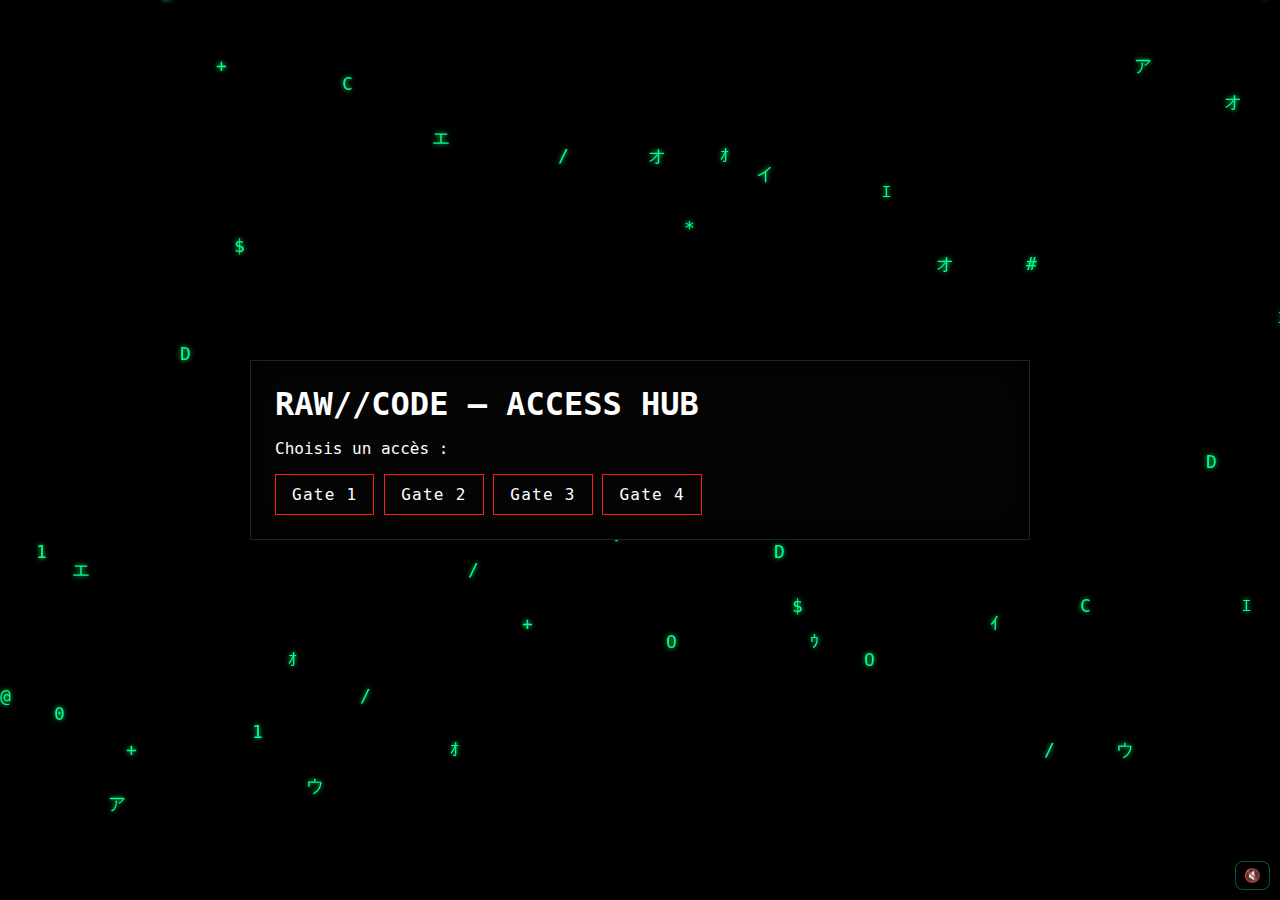
<file: index.html>
<!doctype html>
<html lang="fr"><head>
<meta charset="utf-8"><meta name="viewport" content="width=device-width,initial-scale=1">
<title>RAW//CODE — Gates</title>
<link rel="stylesheet" href="assets/css/style.css?v=matrix">
</head>
<body>
<div class="wrapper">
  <div class="term center">
    <h1>RAW//CODE — ACCESS HUB</h1>
    <p>Choisis un accès :</p>
    <div class="home-links">
      <a class="btn" href="infected/init/">Gate 1</a>
      <a class="btn" href="infected/2nd_gate/">Gate 2</a>
      <a class="btn" href="infected/3rd_layer/">Gate 3</a>
      <a class="btn" href="infected/impact/">Gate 4</a>
    </div>
  </div>
</div>
<script src="assets/js/matrix.js" defer></script>
</body></html>
</file>
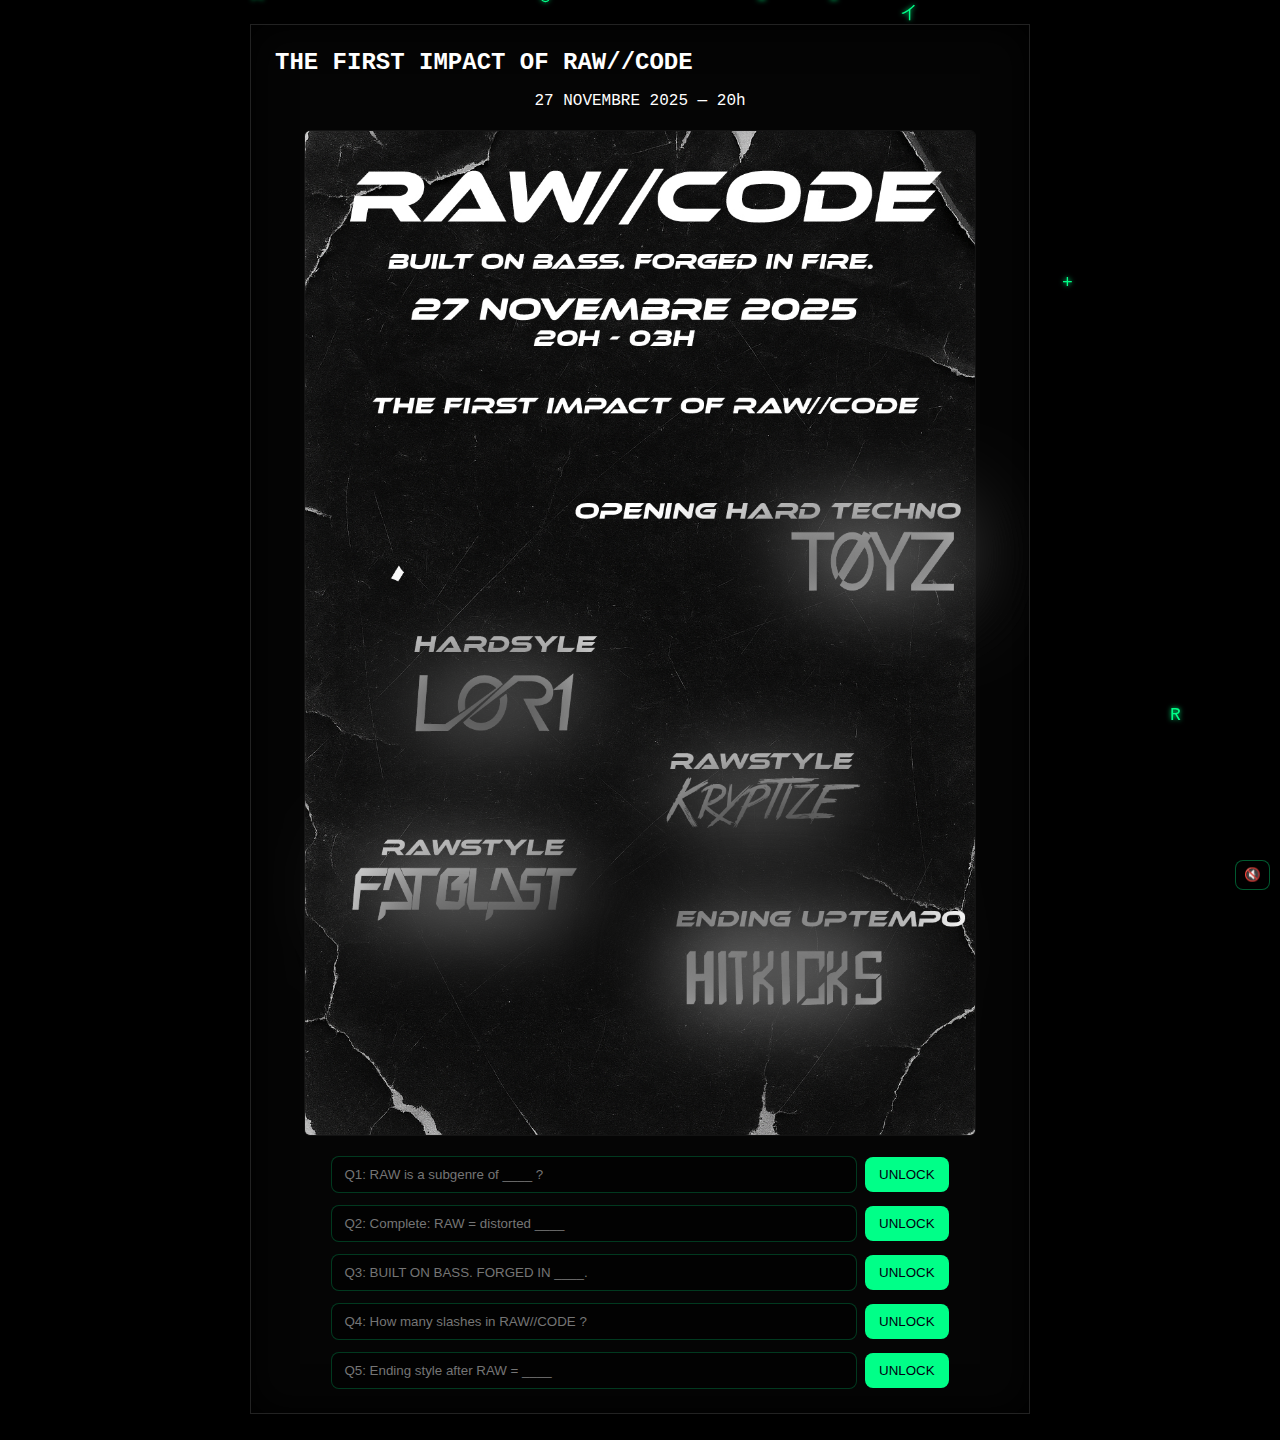
<file: impact/index.html>
<!doctype html>
<html lang="en">
<head>
<meta charset="utf-8"><meta name="viewport" content="width=device-width,initial-scale=1">
<title>THE FIRST IMPACT OF RAW//CODE — MASKS HOTFIX</title>
<link rel="stylesheet" href="../../assets/css/style.css?v=bgfix9">
<style>
.poster{position:relative;width:92%;max-width:900px;margin:20px auto}
.poster img{width:100%;display:block;border:1px solid rgba(255,255,255,.06);border-radius:6px}
.poster .mask{
  position:absolute; z-index:3;
  filter: blur(45px) brightness(120%) contrast(110%);
  transition: filter .45s ease, opacity .45s ease;
  pointer-events:none; border-radius:4px;
  /* background-image is set dynamically in JS from the poster src */
  background-repeat:no-repeat;
  box-shadow:0 0 36px rgba(0,0,0,.8);
  opacity:1; display:block;
}
.poster .mask.revealed{ opacity:0; filter: blur(0); }
.questions{display:flex;flex-direction:column;gap:12px;align-items:center;margin-top:18px}
.questions .qrow{width:100%;display:flex;gap:8px;justify-content:center;align-items:center}
.questions input{width:72%;min-width:320px;max-width:900px;padding:10px 12px;border-radius:8px;border:1px solid rgba(0,255,136,0.22);background:rgba(0,0,0,.5);color:#dfffe6}
.questions button{padding:10px 14px;border-radius:8px;border:none;background:#00ff88;color:#001;cursor:pointer}
.flash{position:absolute;inset:0;background:rgba(255,255,255,0.08);pointer-events:none;opacity:0;transition:opacity .15s ease}
.flash.on{opacity:1}
.center{text-align:center}
</style>
</head>
<body>
<div class="wrapper">
  <div class="term">
    <h2 class="title">THE FIRST IMPACT OF RAW//CODE</h2>
    <p class="center">27 NOVEMBRE 2025 — 20h</p>

    <div class="poster" id="posterWrap">
      <img id="poster" src="../../assets/img/poster-final.jpg" alt="poster">
      <!-- masks (x,y,w,h in %) -->
      <div class="mask" id="m1" data-rect="66,38,34,9"></div>
      <div class="mask" id="m2" data-rect="13,52,30,11.5"></div>
      <div class="mask" id="m3" data-rect="52,63,34,11"></div>
      <div class="mask" id="m4" data-rect="9,72,44,11.5"></div>
      <div class="mask" id="m5" data-rect="53,78,36,11"></div>
      <div class="flash" id="flash"></div>
    </div>

    <div class="questions">
      <div class="qrow"><input id="q1" placeholder="Q1: RAW is a subgenre of ____ ?"><button id="b1">UNLOCK</button></div>
      <div class="qrow"><input id="q2" placeholder="Q2: Complete: RAW = distorted ____"><button id="b2">UNLOCK</button></div>
      <div class="qrow"><input id="q3" placeholder="Q3: BUILT ON BASS. FORGED IN ____."><button id="b3">UNLOCK</button></div>
      <div class="qrow"><input id="q4" placeholder="Q4: How many slashes in RAW//CODE ?"><button id="b4">UNLOCK</button></div>
      <div class="qrow"><input id="q5" placeholder="Q5: Ending style after RAW = ____"><button id="b5">UNLOCK</button></div>
    </div>
  </div>
</div>

<script>
// HOTFIX: position masks + use poster.src for background-image (path-proof)
function positionMasks(){
  const img = document.getElementById('poster');
  const rect = img.getBoundingClientRect();
  document.querySelectorAll('.mask').forEach(el=>{
    const [x,y,w,h] = el.dataset.rect.split(',').map(parseFloat);
    const left = (x/100)*rect.width;
    const top = (y/100)*rect.height;
    const width = (w/100)*rect.width;
    const height = (h/100)*rect.height;
    // dynamic background from the actual poster src
    el.style.backgroundImage = `url(${img.src})`;
    Object.assign(el.style, {
      left: left + 'px', top: top + 'px', width: width + 'px', height: height + 'px',
      backgroundSize: rect.width + 'px ' + rect.height + 'px',
      backgroundPosition: '-' + left + 'px -' + top + 'px',
      display: 'block', opacity: '1'
    });
  });
}
addEventListener('load', positionMasks);
addEventListener('resize', positionMasks);

// Sound + flash on reveal
function playSound(){ const a=new Audio('../../assets/sfx/glitch.wav'); a.volume=0.75; a.play().catch(()=>{}); }
function flashOnce(){ const f=document.getElementById('flash'); f.classList.add('on'); setTimeout(()=>f.classList.remove('on'), 140); }

// Reveal helper
function unlock(maskId, inputId, answers){
  const val = document.getElementById(inputId).value.trim().toUpperCase();
  const mask = document.getElementById(maskId);
  if (answers.includes(val)){
    if(!mask.classList.contains('revealed')){
      mask.classList.add('revealed'); playSound(); flashOnce();
    }
  }
}

// Map buttons to answers
b1.onclick = ()=>unlock('m1','q1',['HARDSTYLE']);
b2.onclick = ()=>unlock('m2','q2',['KICKS']);
b3.onclick = ()=>unlock('m3','q3',['FIRE']);
b4.onclick = ()=>unlock('m4','q4',['2']);
b5.onclick = ()=>unlock('m5','q5',['UPTEMPO']);

// Debug: toggle outlines with ?debug=1
if(new URL(location.href).searchParams.get('debug')==='1'){
  document.querySelectorAll('.mask').forEach(m=>m.style.outline='2px dashed rgba(255,0,0,.6)');
}
</script>

<!-- Matrix rain background -->
<script src="../../assets/js/matrix.js?v=bgfix9" defer></script>
</body>
</html>
</file>
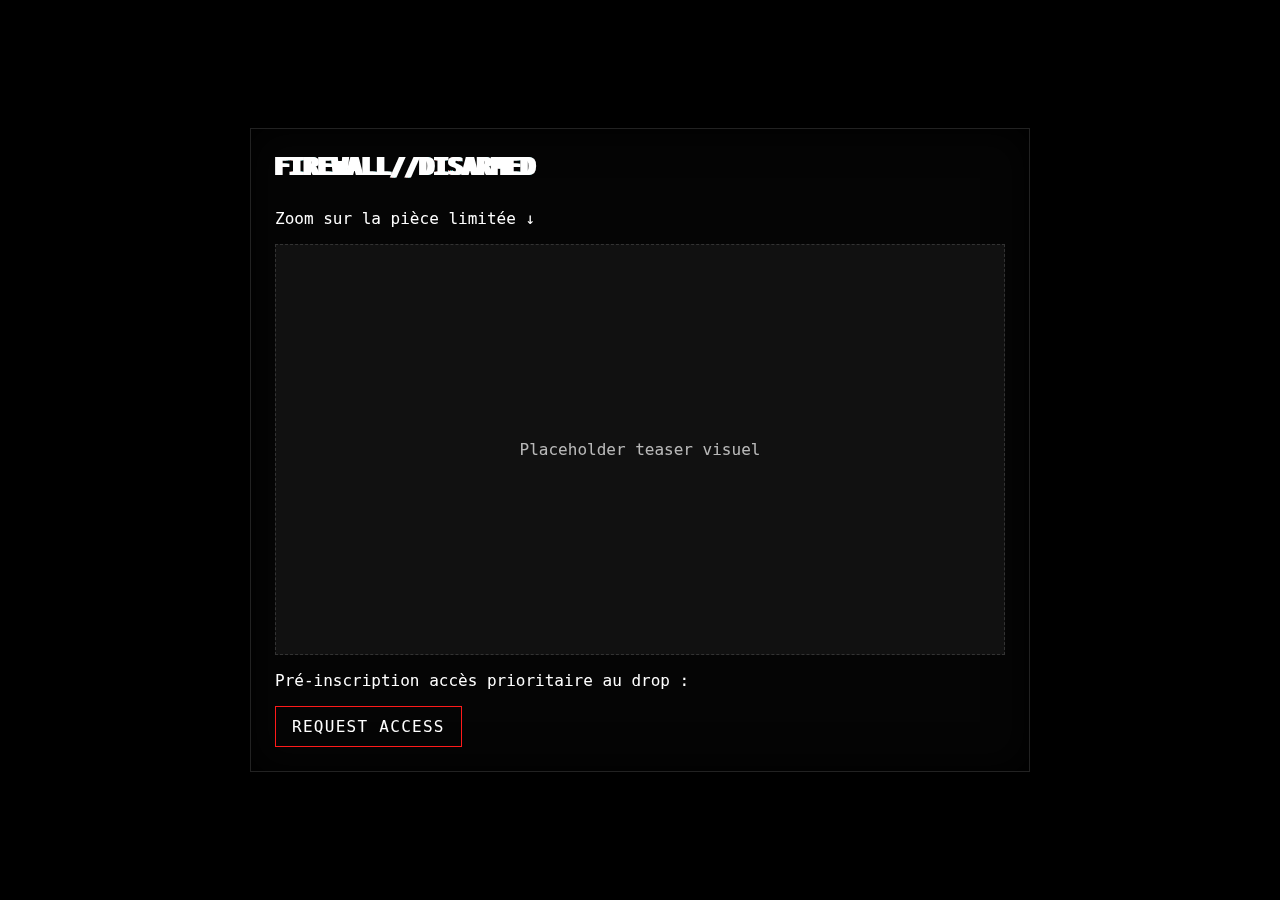
<file: infected/2nd_gate/index.html>
<!doctype html><html lang="fr"><head>
<meta charset="utf-8"><meta name="viewport" content="width=device-width,initial-scale=1">
<title>ACCESS LEVEL 2 : 2nd_gate</title>
<link rel="stylesheet" href="/assets/css/style.css">
</head><body>
<div class="wrapper">
  <div class="term">
    <h2 class="glitch" data-text="FIREWALL//DISARMED">FIREWALL//DISARMED</h2>
    <p>Zoom sur la pièce limitée ↓</p>
    <div style="aspect-ratio:16/9;background:#111;border:1px dashed #333;display:grid;place-items:center;margin:8px 0 16px">
      <span style="opacity:.7">Placeholder teaser visuel</span>
    </div>
    <p style="margin-top:16px">Pré-inscription accès prioritaire au drop :</p>
    <a class="btn" href="https://docs.google.com/forms/d/REPLACE_FORM_ID/viewform" target="_blank">REQUEST ACCESS</a>
  </div>
</div>
</body></html>
</file>
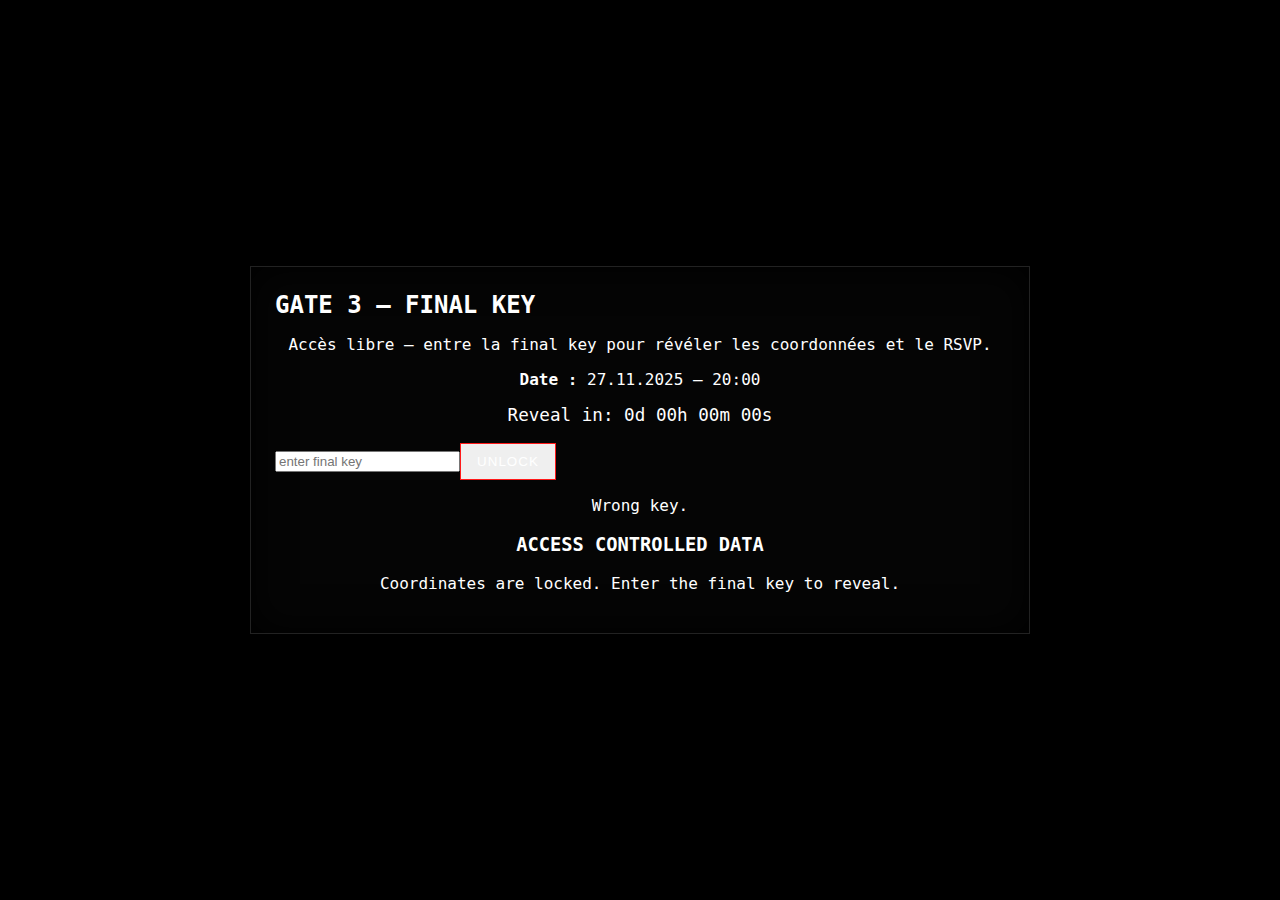
<file: infected/3rd_layer/index.html>
<!doctype html>
<html lang="fr">
<head>
<meta charset="utf-8">
<meta name="viewport" content="width=device-width,initial-scale=1">
<title>Gate 3 — ACCESS</title>
<link rel="stylesheet" href="../../assets/css/style.css">
<style>
.center{text-align:center}
.count{font-size:1.1rem;margin-top:8px}
</style>
</head>
<body>
<div class="wrapper">
  <div class="term">
    <h2 class="title">GATE 3 — FINAL KEY</h2>
    <p class="center">Accès libre — entre la final key pour révéler les coordonnées et le RSVP.</p>

    <p class="center"><strong>Date :</strong> 27.11.2025 — 20:00</p>
    <p class="center count">Reveal in: <span id="cd">--</span></p>

    <div class="row">
      <input id="k" placeholder="enter final key"><button class="btn" id="go">UNLOCK</button>
    </div>
    <p id="e" class="err center">Wrong key.</p>

    <div id="payload" style="margin-top:12px">
      <h3 class="center">ACCESS CONTROLLED DATA</h3>
      <p id="info" class="center">Coordinates are locked. Enter the final key to reveal.</p>

      <p id="coords" class="center" style="display:none"><strong>GPS:</strong> 47°20'05.3&quot;N 7°17'28.3&quot;E</p>

      <p id="rsvp" class="center" style="display:none">
        <a class="btn" href="https://forms.gle/s9X6GMa8PPNp8ZHK7" target="_blank" rel="noopener">RSVP // NEWSLETTER</a>
      </p>
    </div>
  </div>
</div>

<script>
// Final key gating (page is open; only coords/RSVP are hidden)
const CORRECT = 'SUPREMACY';
document.getElementById('go').onclick = () => {
  const v = document.getElementById('k').value.trim().toUpperCase();
  if (v === CORRECT) {
    e.style.display = 'none';
    coords.style.display = 'block';
    rsvp.style.display = 'block';
    info.textContent = 'ACCESS GRANTED // COORDINATES REVEALED';
  } else {
    e.style.display = 'block';
  }
};

// Countdown to 27 Nov 2025 20:00 (Europe/Paris ~ UTC+1 standard)
const target = new Date('2025-11-27T19:00:00Z').getTime(); // 20:00 Paris ≈ 19:00 UTC
function tick(){
  const now = Date.now();
  let d = Math.max(0, target - now);
  const s = Math.floor(d/1000)%60;
  const m = Math.floor(d/60000)%60;
  const h = Math.floor(d/3600000)%24;
  const D = Math.floor(d/86400000);
  const pad = n => String(n).padStart(2,'0');
  document.getElementById('cd').textContent = `${D}d ${pad(h)}h ${pad(m)}m ${pad(s)}s`;
  requestAnimationFrame(tick);
}
tick();
</script>
</body>
</html>
</file>
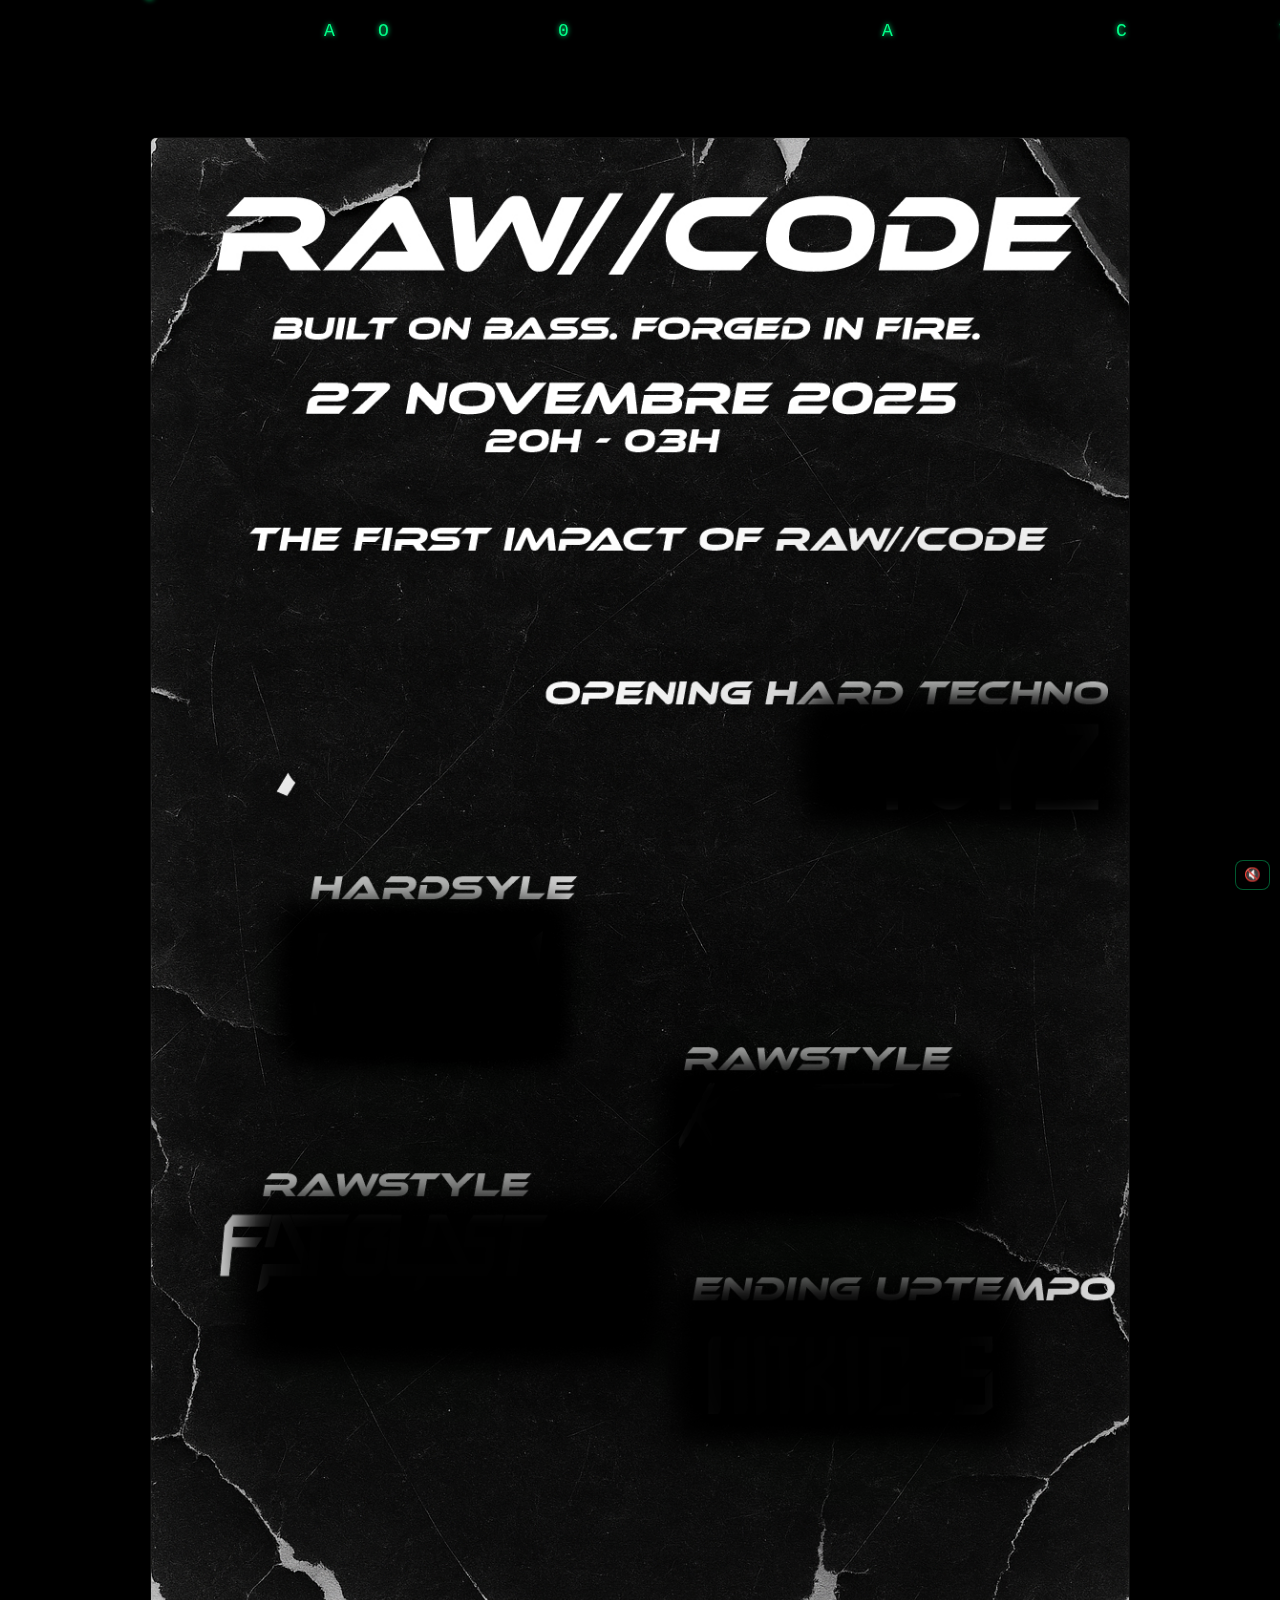
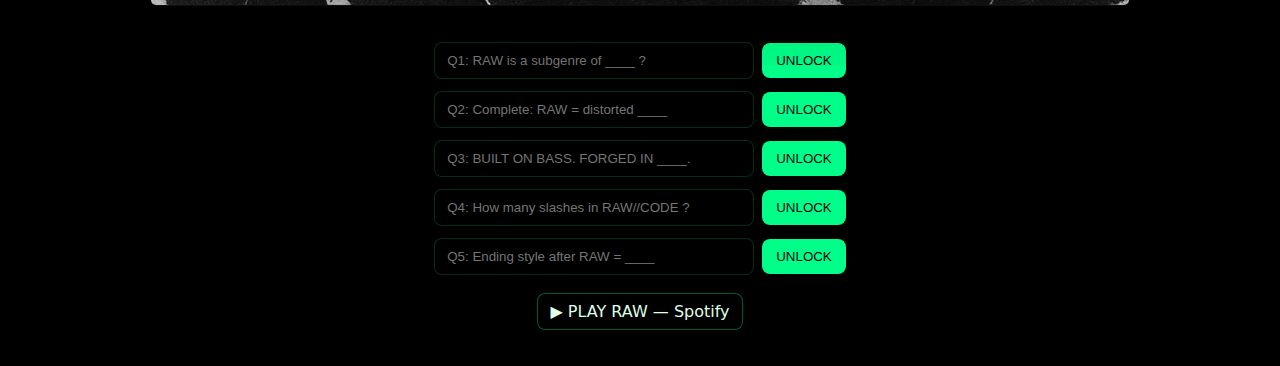
<file: infected/impact/index.html>
<!doctype html>
<html lang="fr">
<head>
<meta charset="utf-8">
<meta name="viewport" content="width=device-width,initial-scale=1">
<title>THE FIRST IMPACT OF RAW//CODE — Gate 4 (BLACK VEIL — bords doux + opacité max)</title>
<link rel="stylesheet" href="../../assets/css/style.css?v=blackveil1">
<style>
  body{background:#000;color:#dfffe6;font-family:Inter,system-ui,Arial;margin:0}
  .wrapper{padding:18px}
  .title{color:#00ff88;text-transform:uppercase;letter-spacing:1px}
  .poster{position:relative;width:92%;max-width:980px;margin:18px auto}
  .poster img{width:100%;display:block;border-radius:6px;border:1px solid rgba(255,255,255,.06)}

  /* BLACK VEIL — centre 100% opaque, bords très étendus et flous */
  .overlay{
    position:absolute;
    z-index:9999;
    pointer-events:none;
    border-radius:12px;
    opacity:1;
    transform:scale(1);
    transition:opacity .9s ease, transform .6s ease, filter .6s ease;
    /* centre opaque quasi-total + bord très large atténué */
    background:
      radial-gradient(circle at center,
        rgba(0,0,0,0.995) 0%,
        rgba(0,0,0,0.995) 62%,
        rgba(0,0,0,0.96) 78%,
        rgba(0,0,0,0.88) 88%,
        rgba(0,0,0,0.00) 100%);
    /* halo interne sombre pour supprimer tout reste de contraste */
    box-shadow:
      0 0 240px rgba(0,0,0,0.98) inset,
      0 0 260px rgba(0,0,0,0.98),
      0 0 200px rgba(0,255,136,0.03);
    /* flou des bords plus fort pour fondre dans l'affiche */
    filter: blur(12px);
  }
  .overlay.revealed{
    opacity:0;
    transform:scale(1.02);
    filter:blur(0);
  }

  .questions{display:flex;flex-direction:column;gap:12px;align-items:center;margin-top:18px}
  .qrow{width:100%;display:flex;gap:8px;justify-content:center;align-items:center}
  input{width:72%;min-width:320px;padding:10px 12px;border-radius:8px;border:1px solid rgba(0,255,136,.18);background:rgba(0,0,0,.5);color:#dfffe6}
  button{padding:10px 14px;border-radius:8px;border:none;background:#00ff88;color:#001;cursor:pointer}

  .flash{position:absolute;inset:0;pointer-events:none;opacity:0;transition:opacity .28s ease;
    background: radial-gradient(circle at center, rgba(0,255,136,0.18), rgba(0,255,136,0.04) 35%, rgba(0,255,136,0) 60%);
    z-index:10000}
  .flash.on{opacity:1}

  .footer-audio{text-align:center;margin:18px 0}
  .footer-audio a{display:inline-block;padding:8px 12px;border-radius:8px;border:1px solid rgba(0,255,136,.35);color:#dfffe6;background:rgba(0,0,0,.45);text-decoration:none}
</style>
</head>
<body>
<div class="wrapper">
  <h1 class="title">THE FIRST IMPACT OF RAW//CODE</h1>
  <p>27 NOVEMBRE 2025 — 20h — Courfaivre</p>

  <div class="poster" id="posterWrap">
    <img id="poster" src="../../assets/img/poster-final.jpg" alt="poster">
    <!-- Zones sources (pour positions + réponses) -->
    <div class="mask" id="m1" data-rect="66,38,34,9" data-key="HARDSTYLE"></div>
    <div class="mask" id="m2" data-rect="13,52,30,11.5" data-key="KICKS"></div>
    <div class="mask" id="m3" data-rect="52,63,34,11" data-key="FIRE"></div>
    <div class="mask" id="m4" data-rect="9,72,44,11.5" data-key="2"></div>
    <div class="mask" id="m5" data-rect="53,78,36,11" data-key="UPTEMPO"></div>
    <div class="flash" id="flash"></div>
  </div>

  <div class="questions">
    <div class="qrow"><input id="q1" placeholder="Q1: RAW is a subgenre of ____ ?"><button id="b1">UNLOCK</button></div>
    <div class="qrow"><input id="q2" placeholder="Q2: Complete: RAW = distorted ____"><button id="b2">UNLOCK</button></div>
    <div class="qrow"><input id="q3" placeholder="Q3: BUILT ON BASS. FORGED IN ____."><button id="b3">UNLOCK</button></div>
    <div class="qrow"><input id="q4" placeholder="Q4: How many slashes in RAW//CODE ?"><button id="b4">UNLOCK</button></div>
    <div class="qrow"><input id="q5" placeholder="Q5: Ending style after RAW = ____"><button id="b5">UNLOCK</button></div>
  </div>

  <div class="footer-audio">
    <a href="https://open.spotify.com/intl-fr/track/359u0bxaE927xVFHOfRip9?si=a60ad6904d2a4352" target="_blank" rel="noopener">
      ▶ PLAY RAW — Spotify
    </a>
  </div>
</div>

<script>
function parseRect(s){ return s.split(',').map(x=>parseFloat(x.trim())); }

function createOverlays(){
  const poster = document.getElementById('poster');
  const rect = poster.getBoundingClientRect();
  const parent = document.getElementById('posterWrap');
  parent.querySelectorAll('.overlay').forEach(o=>o.remove());

  parent.querySelectorAll('.mask').forEach(mask=>{
    const d = mask.dataset.rect; if(!d) return;
    const [x,y,w,h] = parseRect(d);
    const o = document.createElement('div');
    o.className = 'overlay';
    o.id = 'ov_' + mask.id;
    o.dataset.key = (mask.dataset.key||'').toUpperCase();
    o.style.left   = (x/100)*rect.width  + 'px';
    o.style.top    = (y/100)*rect.height + 'px';
    o.style.width  = (w/100)*rect.width  + 'px';
    o.style.height = (h/100)*rect.height + 'px';
    parent.appendChild(o);
  });
}

function positionAndCreate(){
  const poster = document.getElementById('poster');
  if(!poster.complete){
    poster.addEventListener('load', ()=>createOverlays(), {once:true});
    return;
  }
  createOverlays();
}

function revealByKey(key){
  key = key.trim().toUpperCase();
  document.querySelectorAll('.overlay').forEach(o=>{
    if(o.dataset.key === key && !o.classList.contains('revealed')){
      o.classList.add('revealed');
      try{ new Audio('../../assets/sfx/glitch.wav').play().catch(()=>{}); }catch(e){}
      const f=document.getElementById('flash'); f.classList.add('on'); setTimeout(()=>f.classList.remove('on'), 360);
    }
  });
}

window.addEventListener('load', ()=>{
  positionAndCreate();
  document.getElementById('b1').onclick=()=>revealByKey(document.getElementById('q1').value);
  document.getElementById('b2').onclick=()=>revealByKey(document.getElementById('q2').value);
  document.getElementById('b3').onclick=()=>revealByKey(document.getElementById('q3').value);
  document.getElementById('b4').onclick=()=>revealByKey(document.getElementById('q4').value);
  document.getElementById('b5').onclick=()=>revealByKey(document.getElementById('q5').value);

  if(new URL(location.href).searchParams.get('debug')==='1'){
    document.querySelectorAll('.overlay').forEach(o=>o.style.outline='2px dashed rgba(0,255,136,.6)');
  }
});
window.addEventListener('resize', positionAndCreate);
</script>

<script src="../../assets/js/matrix.js?v=blackveil1" defer></script>
</body>
</html>
</file>
<file: assets/css/style.css>
:root { --bg:#000; --fg:#fff; --accent:#ff1a1a; --mono: "IBM Plex Mono", monospace; }
*{box-sizing:border-box}
html,body{margin:0;background:var(--bg);color:var(--fg);font-family:var(--mono);}
.wrapper{min-height:100dvh;display:grid;place-items:center;padding:24px}
.term{
  max-width:780px;width:100%;border:1px solid #222;padding:24px;background:#050505;
  box-shadow:0 0 40px #000 inset; position:relative; overflow:hidden;
}
h1,h2,pre,code{margin:0 0 12px}
.btn{display:inline-block;padding:10px 16px;border:1px solid var(--accent);
  text-decoration:none;color:var(--fg);letter-spacing:.08em}
.btn:hover{background:#200}
.glitch{position:relative;display:inline-block}
.glitch:before,.glitch:after{
  content:attr(data-text);position:absolute;left:0;top:0;clip-path:inset(0 0 0 0);
}
.glitch:before{transform:translateX(-2px);text-shadow:1px 0 var(--accent);mix-blend-mode:screen}
.glitch:after{transform:translateX(2px);text-shadow:-1px 0 #0ff;mix-blend-mode:screen}
.blink{animation:blink 1s steps(2,end) infinite}@keyframes blink{50%{opacity:.25}}
footer{opacity:.6;margin-top:16px;font-size:.85em}
/* ton ancien style ici */

/* --- floutage des artistes --- */
.mask{
  position:absolute;
  z-index:2;
  filter: blur(18px) brightness(120%) contrast(110%);
  transition: filter .35s ease, opacity .35s ease;
  pointer-events:none;
  background-image:url('../../assets/img/poster-final.jpg');
  background-repeat:no-repeat;
  border-radius:2px;
  box-shadow:0 0 16px rgba(0,0,0,.55);
}
.mask.revealed{opacity:0; filter:blur(0)}
.mask.debug{outline:1px dashed rgba(255,255,255,.4)}
</file>
